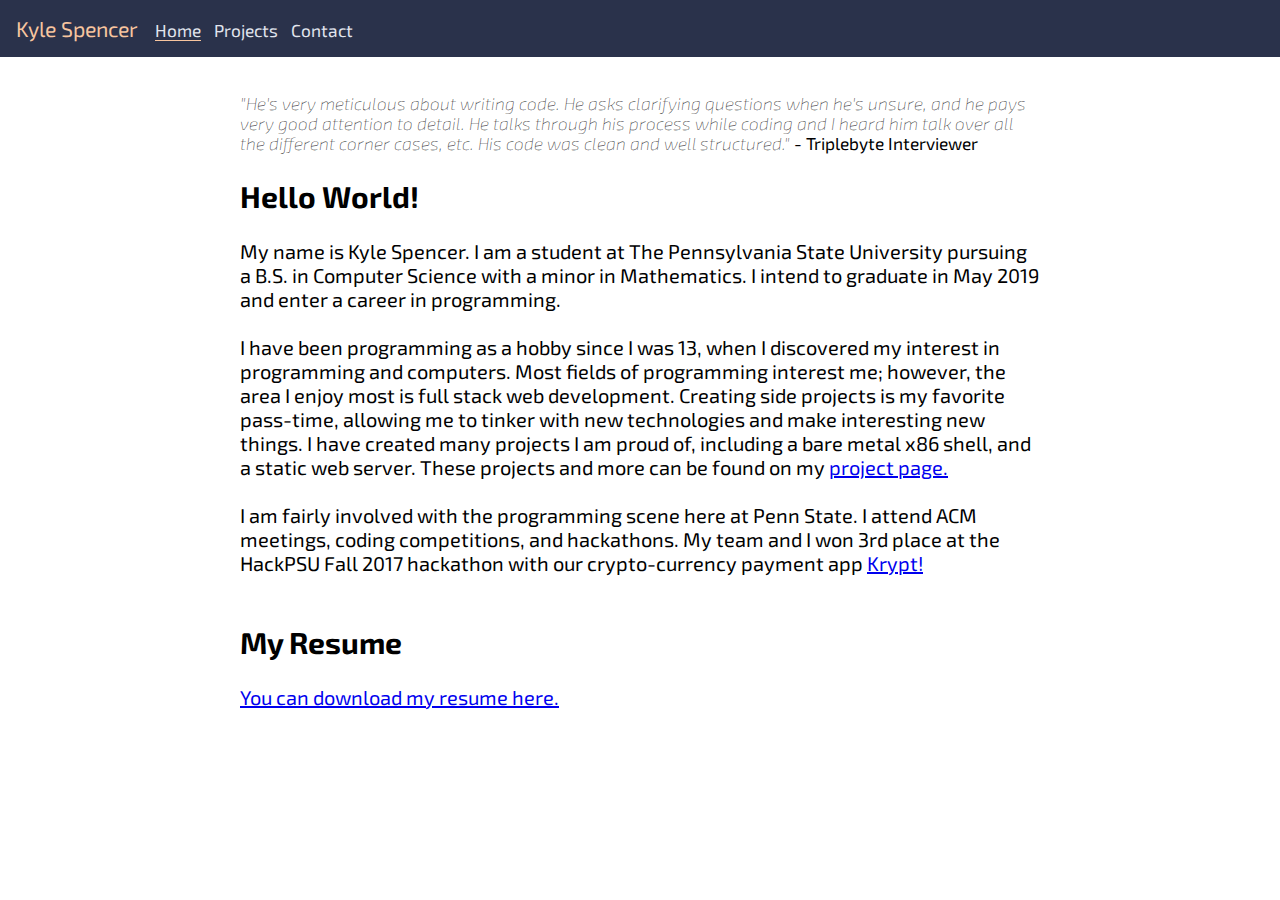
<file: index.html>
<!DOCTYPE html><html lang="en"><head><title>Kyle Spencer</title><link rel="stylesheet" href="res/style.css"><link href="https://fonts.googleapis.com/css?family=Exo+2" rel="stylesheet"><meta name="viewport" content="width=device-width, initial-scale=1.0"><meta charset="utf-8"></head><body><div class="navbar"><a class="name" href="index.html">Kyle Spencer</a><span class="links"><a class="selected" href="index.html">Home</a><a href="projects.html">Projects</a><a href="contact.html">Contact</a></span></div><div class="content"><div class="quotesection"><span class="quote">"He's very meticulous about writing code. 
He asks clarifying questions when he's unsure, and he pays very good attention to detail. 
He talks through his process while coding and I heard him talk over all the different corner cases, etc.
His code was clean and well structured." </span>- Triplebyte Interviewer</div><h2>Hello World!</h2><span>My name is Kyle Spencer. I am a student at
The Pennsylvania State University pursuing a B.S. in Computer Science with a minor in Mathematics. 
I intend to graduate in May 2019 and enter a career in programming.</span><br><br><span>I have been programming as a hobby since I was 13, when I discovered my interest in programming and computers. 
Most fields of programming interest me; however, the area I enjoy most is full stack web development.
Creating side projects is my favorite pass-time, allowing me to tinker with new technologies and make interesting new things. I have created
many projects I am proud of, including a bare metal x86 shell, and a static web server. These projects and more can be found on my </span><a href="projects.html">project page. </a><br><br><span>I am fairly involved with the programming scene here at 
Penn State. I attend ACM meetings, coding competitions, 
and hackathons. My team and I won 3rd place at the HackPSU
Fall 2017 hackathon with our crypto-currency payment app </span><a href="https://github.com/kylecs/hackpsu-fall-2017">Krypt!</a><br><br><h2>My Resume</h2><a href="resume.pdf">You can download my resume here.</a></div></body></html>
</file>
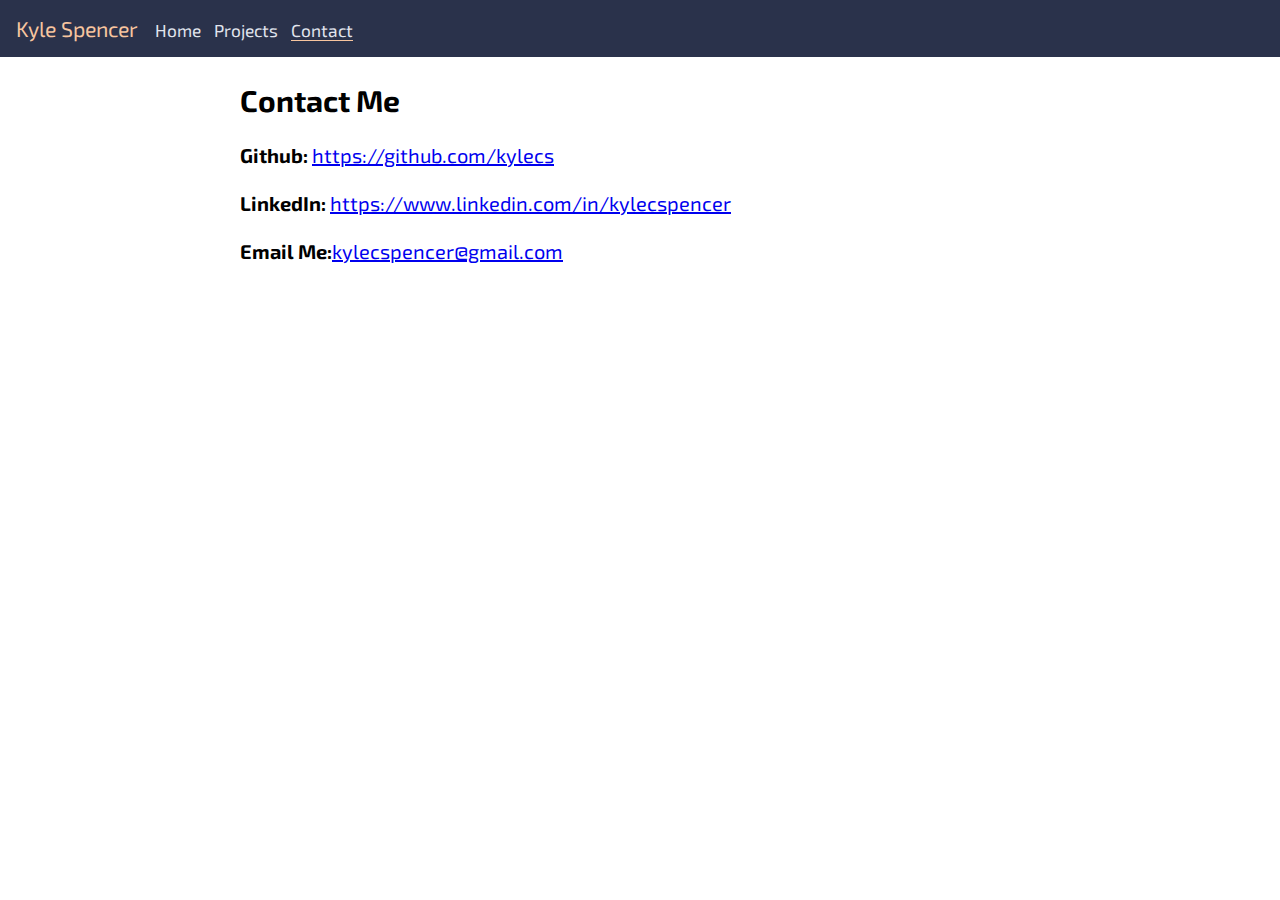
<file: contact.html>
<!DOCTYPE html><html lang="en"><head><title>Kyle Spencer</title><link rel="stylesheet" href="res/style.css"><link href="https://fonts.googleapis.com/css?family=Exo+2" rel="stylesheet"><meta name="viewport" content="width=device-width, initial-scale=1.0"><meta charset="utf-8"></head><body><div class="navbar"><a class="name" href="index.html">Kyle Spencer</a><span class="links"><a href="index.html">Home</a><a href="projects.html">Projects</a><a class="selected" href="contact.html">Contact</a></span></div><div class="content"><h2>Contact Me</h2><span class="linktitle">Github: </span><a href="https://github.com/kylecs">https://github.com/kylecs</a><br><br><span class="linktitle">LinkedIn: </span><a href="https://www.linkedin.com/in/kylecspencer">https://www.linkedin.com/in/kylecspencer </a><br><br><span class="linktitle">Email Me:</span><a href="mailto:kylecspencer@gmail.com">kylecspencer@gmail.com</a></div></body></html>
</file>
<file: res/style.css>
body, html {
    margin: 0px;
    padding: 0px;
    font-family: 'Exo 2', sans-serif;
}

body {
    width: 100%;
    overflow: scroll;
}

/* pro tip from stack overflow */
::-webkit-scrollbar {
    width: 0px;  /* remove scrollbar space */
}

.quotesection {
    margin-top: 4vh;
    font-size: 13pt;
}

.quote {
    font-style: italic;
    font-weight: lighter;
}

.navbar {
    background: #2a324b;
    padding: 1em;
    overflow: auto;
}

.navbar .links {
    font-size: 13pt;
    color: #e1e5ee;
    margin-left: 1em;    
}

.navbar .name {
    font-size: 16pt;
    color: #f7c59f;
    text-decoration: none;
}

.navbar .links a {
    color: inherit;
    text-decoration: inherit;
    margin-right: 0.75em;
}

.navbar .selected {
    border-bottom: .07em solid #f7c59f;
}

.content {
    max-width: 800px;
    margin: 0 auto;
    font-size: 15pt;
}

.linktitle {
    font-weight: bold;
}

.projectimage {
    width: 100%;
}

.projecttitle {
    font-weight: bolder;
    font-size: 20pt;
}



.linktab:hover {
    background: #f7c59f;

}

.linktab a {
    color: inherit;
    text-decoration: inherit;
}

.linktab {
    text-align: center;
    border-radius: 15px;
    margin-bottom: 2em;
}


@media screen and (min-width: 605px) {
    .linktab {
        width: 46%;
        
    }

    .linktableft {
        float: left;
    }
    
    .linktabright {
        float: right;
    }
}

@media screen and (max-width: 605px) {
    .linktab {
        width: 100%;
    }

}

.resume {
    width: 100%;
    height: 95vh;
}
</file>
